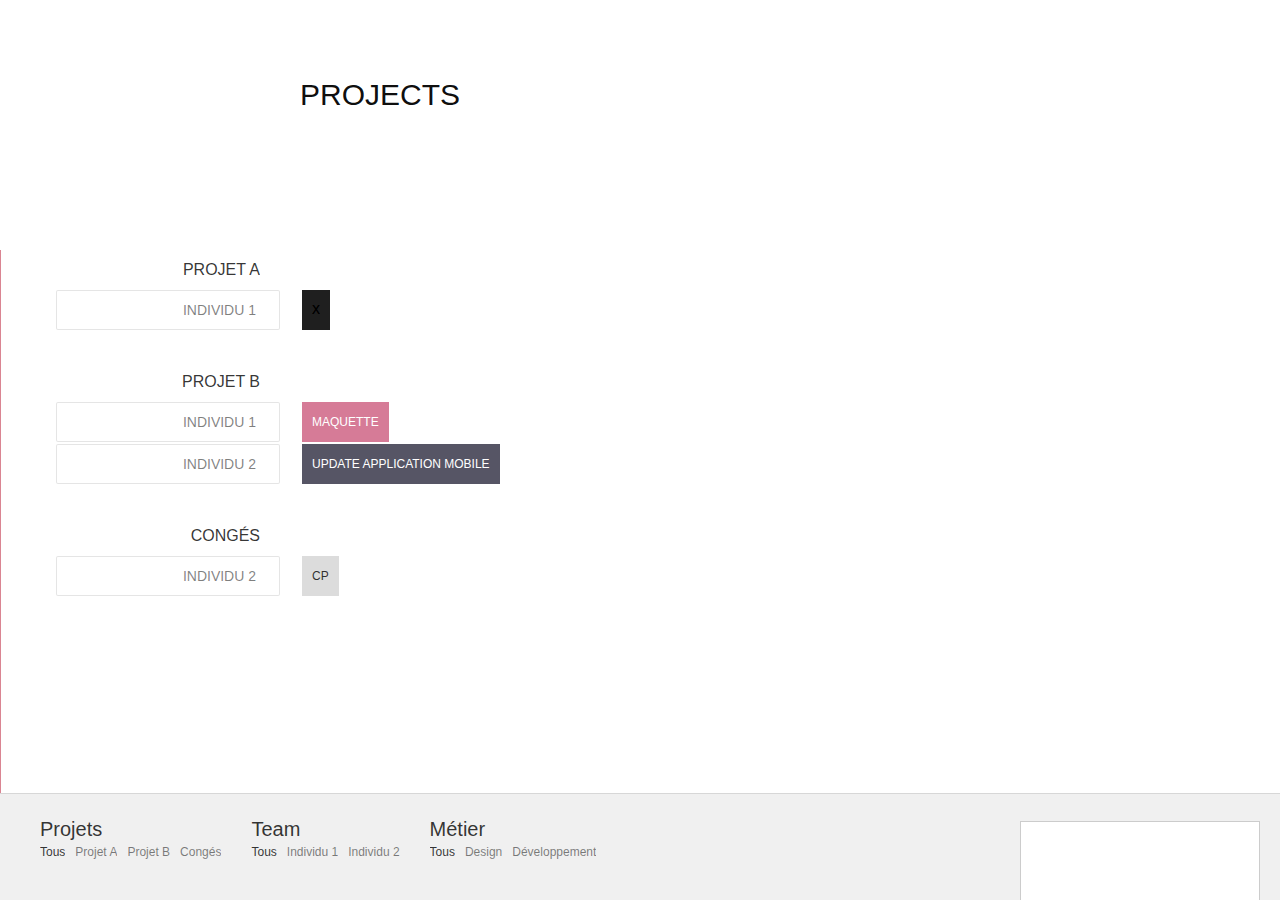
<file: index.html>
<!DOCTYPE html>
<html>
<head>

<meta http-equiv="Content-Type" content="text/html; charset=UTF-8" />
<title>Projects</title>

<link rel="stylesheet" href="css/style.css" type="text/css">
<script src="js/jquery-latest.min.js"></script>
<script src="js/jquery-ui.min.js"></script>
<script type="text/javascript" src="js/script.js"></script>

</head>
<body>

<!-- CALENDAR -->
<div id="calendar">
</div>

<!-- LEGEND -->
<div id="legend">
	<div id="close">x</div>
	<div class="float">
		<div class="year">Projets</div>
		<div class="filter filter_project_all active">Tous</div>
		<div class="filter filter_project" rel="project_projet_a">Projet A</div>
		<div class="filter filter_project" rel="project_projet_b">Projet B</div>
		<div class="filter filter_project" rel="project_conges">Congés</div>
	</div>
	<div class="float">
		<div class="year">Team</div>
		<div class="filter filter_people_all active">Tous</div>
		<div class="filter filter_people" rel="resource_individu_1">Individu 1</div>
		<div class="filter filter_people" rel="resource_individu_2">Individu 2</div>
	</div>
	<div class="float">
		<div class="year">Métier</div>
		<div class="filter filter_metier_all active">Tous</div>
		<div class="filter filter_metier" rel="design">Design</div>
		<div class="filter filter_metier" rel="developpeur">Développement</div>
	</div>
</div>

<div id="title">Projects</div>
<!--DATES -->
<div id="container">
	<div id="today"></div>
	<div id="cursor"></div>
	<div id="period"></div>
	<!-- Projet A -->
	<div class="project project_projet_a">
		<div class="title">Projet A</div>
		<div class="user resource_individu_1">
			<div class="name project_projet_a">Individu 1</div>
			<div class="work_container">
				<div class="work project_projet_a" month="0" duration="1" start="17" rel="un">x</div>
				<div class="description un">
					<div class="title">Event 1</div>
					<div class="content">Dimanche, 21h.</div>
				</div>
				<div class="work project_projet_a" month="0" duration="1" start="27" rel="deux">x</div>
				<div class="description deux">
					<div class="title">Event 2</div>
					<div class="content">Mercredi, 21h.</div>
				</div>
				<div class="work project_projet_a" month="0" duration="1" start="30" rel="trois">x</div>
				<div class="description trois">
					<div class="title">Event 3</div>
					<div class="content">Samedi, 17h.</div>
				</div>
				<div class="blocs"></div>
			</div>
		</div>
	</div>
	<!-- Projet B -->
	<div class="project project_projet_b">
		<div class="title">Projet B</div>
		<div class="user resource_individu_1">
			<div class="name design">Individu 1</div>
			<div class="work_container">
				<div class="work design" month="0" duration="12" start="4" rel="un">Maquette<span></span></div>
				<div class="description un">
					<div class="title">Website<br/><span></span><br/><br/></div>
					<div class="content">Design de la maquette du site web.</div>
				</div>
				<div class="blocs"></div>
			</div>
		</div>
		<div class="user resource_individu_2">
			<div class="name developpeur">Individu 2</div>
			<div class="work_container">
				<div class="work developpeur" month="0" duration="8" start="6" rel="un">Update Application mobile</div>
				<div class="description un">
					<div class="title">Application mobile<br/><span></span><br/><br/></div>
					<div class="content">Mise à jour de l'application.</div>
				</div>
				<div class="blocs"></div>
			</div>
		</div>
	</div>
	<!-- CONGES -->
	<div class="project project_conges">
		<div class="title">Congés</div>
		<div class="user resource_individu_2">
			<div class="name">Individu 2</div>
			<div class="work_container">
				<div class="work holidays" month="0" duration="18" start="23" rel="un">CP</div>
				<div class="description un">
					<div class="title">Congés<br/><span></span><br/><br/></div>
					<div class="content">18 jours, du 23 septembre au 10 octobre inclus.</div>
				</div>
				<div class="blocs"></div>
			</div>
		</div>
	</div>
</div>

</body>
</html>
</file>
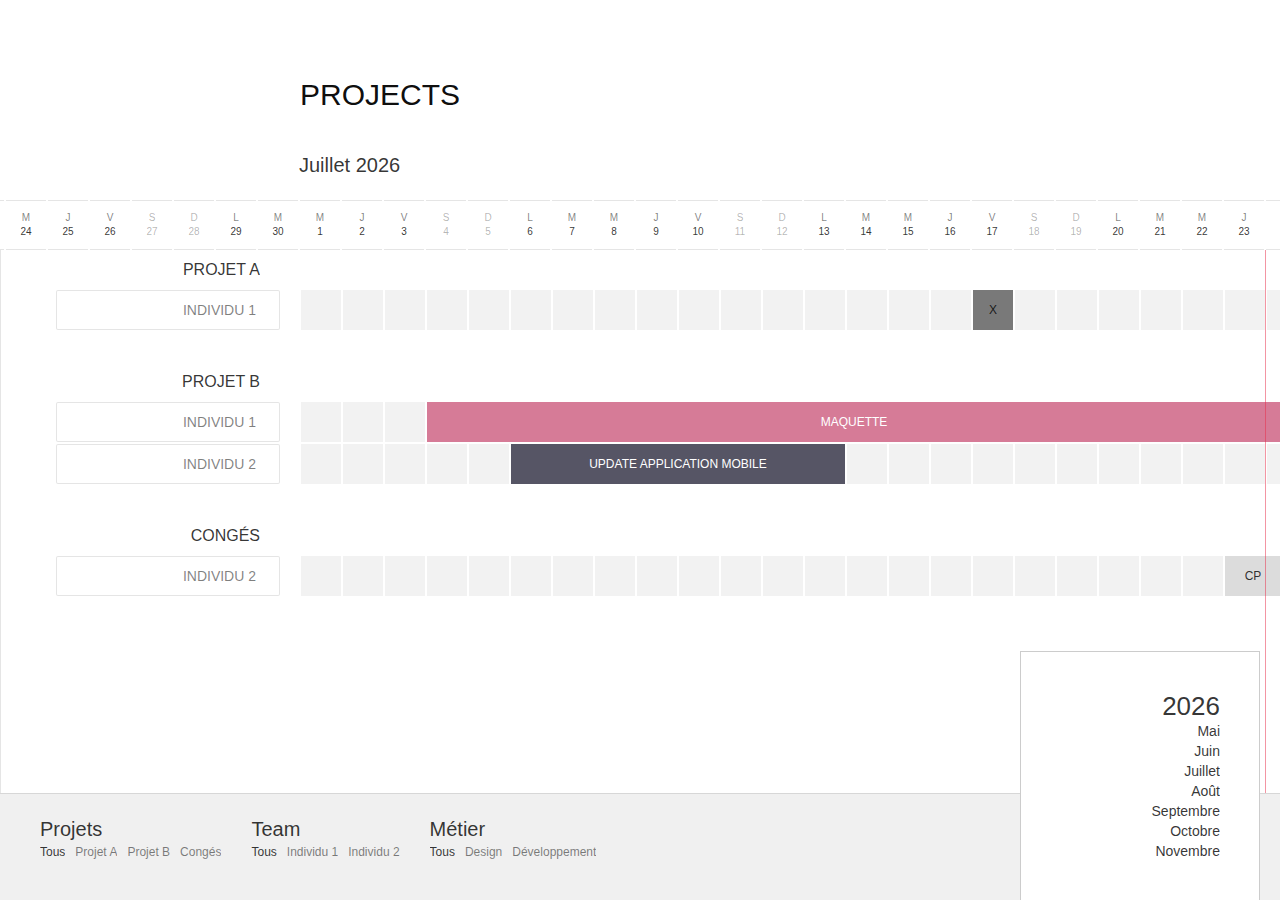
<file: example.html>
<!DOCTYPE html>
<html>
<head>

<meta http-equiv="Content-Type" content="text/html; charset=UTF-8" />
<title>Projects</title>

<link rel="stylesheet" href="css/style.css" type="text/css">
<script src="js/jquery-latest.min.js"></script>
<script src="js/jquery-ui.min.js"></script>
<script type="text/javascript" src="js/script.js"></script>
<script type="text/javascript" src="js/ConvertionFromOldFormat.js"></script>
<script type="text/javascript">
	$(document).ready(function() {
		// DEBUG
		{
			timeline.initialSetup();
			var currentMonthDate = new Date();
			var monthValue = currentMonthDate.getMonth() + 1;
			currentMonthDate = new Date(currentMonthDate.getFullYear()+'-'+(monthValue<10?('0'+monthValue):monthValue)+'-01');
			timeline.old.convertOldFormatFromStartDate(currentMonthDate);
			timeline.displayWork();
		}
	});
</script>
</head>
<body>

<!-- CALENDAR -->
<div id="calendar">
</div>

<!-- LEGEND -->
<div id="legend">
	<div id="close">x</div>
	<div class="float">
		<div class="year">Projets</div>
		<div class="filter filter_project_all active">Tous</div>
		<div class="filter filter_project" rel="project_projet_a">Projet A</div>
		<div class="filter filter_project" rel="project_projet_b">Projet B</div>
		<div class="filter filter_project" rel="project_conges">Congés</div>
	</div>
	<div class="float">
		<div class="year">Team</div>
		<div class="filter filter_people_all active">Tous</div>
		<div class="filter filter_people" rel="resource_individu_1">Individu 1</div>
		<div class="filter filter_people" rel="resource_individu_2">Individu 2</div>
	</div>
	<div class="float">
		<div class="year">Métier</div>
		<div class="filter filter_metier_all active">Tous</div>
		<div class="filter filter_metier" rel="design">Design</div>
		<div class="filter filter_metier" rel="developpeur">Développement</div>
	</div>
</div>

<div id="title">Projects</div>
<!--DATES -->
<div id="container">
	<div id="today"></div>
	<div id="cursor"></div>
	<div id="period"></div>
	<!-- Projet A -->
	<div class="project project_projet_a">
		<div class="title">Projet A</div>
		<div class="user resource_individu_1">
			<div class="name project_projet_a">Individu 1</div>
			<div class="work_container">
				<div class="work project_projet_a" month="0" duration="1" start="17" rel="un">x</div>
				<div class="description un">
					<div class="title">Event 1</div>
					<div class="content">Dimanche, 21h.</div>
				</div>
				<div class="work project_projet_a" month="0" duration="1" start="27" rel="deux">x</div>
				<div class="description deux">
					<div class="title">Event 2</div>
					<div class="content">Mercredi, 21h.</div>
				</div>
				<div class="work project_projet_a" month="0" duration="1" start="30" rel="trois">x</div>
				<div class="description trois">
					<div class="title">Event 3</div>
					<div class="content">Samedi, 17h.</div>
				</div>
				<div class="blocs"></div>
			</div>
		</div>
	</div>
	<!-- Projet B -->
	<div class="project project_projet_b">
		<div class="title">Projet B</div>
		<div class="user resource_individu_1">
			<div class="name design">Individu 1</div>
			<div class="work_container">
				<div class="work design" month="0" duration="42" start="4" rel="un">Maquette<span></span></div>
				<div class="description un">
					<div class="title">Website<br/><span></span><br/><br/></div>
					<div class="content">Design de la maquette du site web.</div>
				</div>
				<div class="blocs"></div>
			</div>
		</div>
		<div class="user resource_individu_2">
			<div class="name developpeur">Individu 2</div>
			<div class="work_container">
				<div class="work developpeur" month="0" duration="8" start="6" rel="un">Update Application mobile</div>
				<div class="description un">
					<div class="title">Application mobile<br/><span></span><br/><br/></div>
					<div class="content">Mise à jour de l'application.</div>
				</div>
				<div class="blocs"></div>
			</div>
		</div>
	</div>
	<!-- CONGES -->
	<div class="project project_conges">
		<div class="title">Congés</div>
		<div class="user resource_individu_2">
			<div class="name">Individu 2</div>
			<div class="work_container">
				<div class="work holidays" month="0" duration="18" start="23" rel="un">CP</div>
				<div class="description un">
					<div class="title">Congés<br/><span></span><br/><br/></div>
					<div class="content">18 jours, du 23 septembre au 10 octobre inclus.</div>
				</div>
				<div class="blocs"></div>
			</div>
		</div>
	</div>
</div>

</body>
</html>
</file>
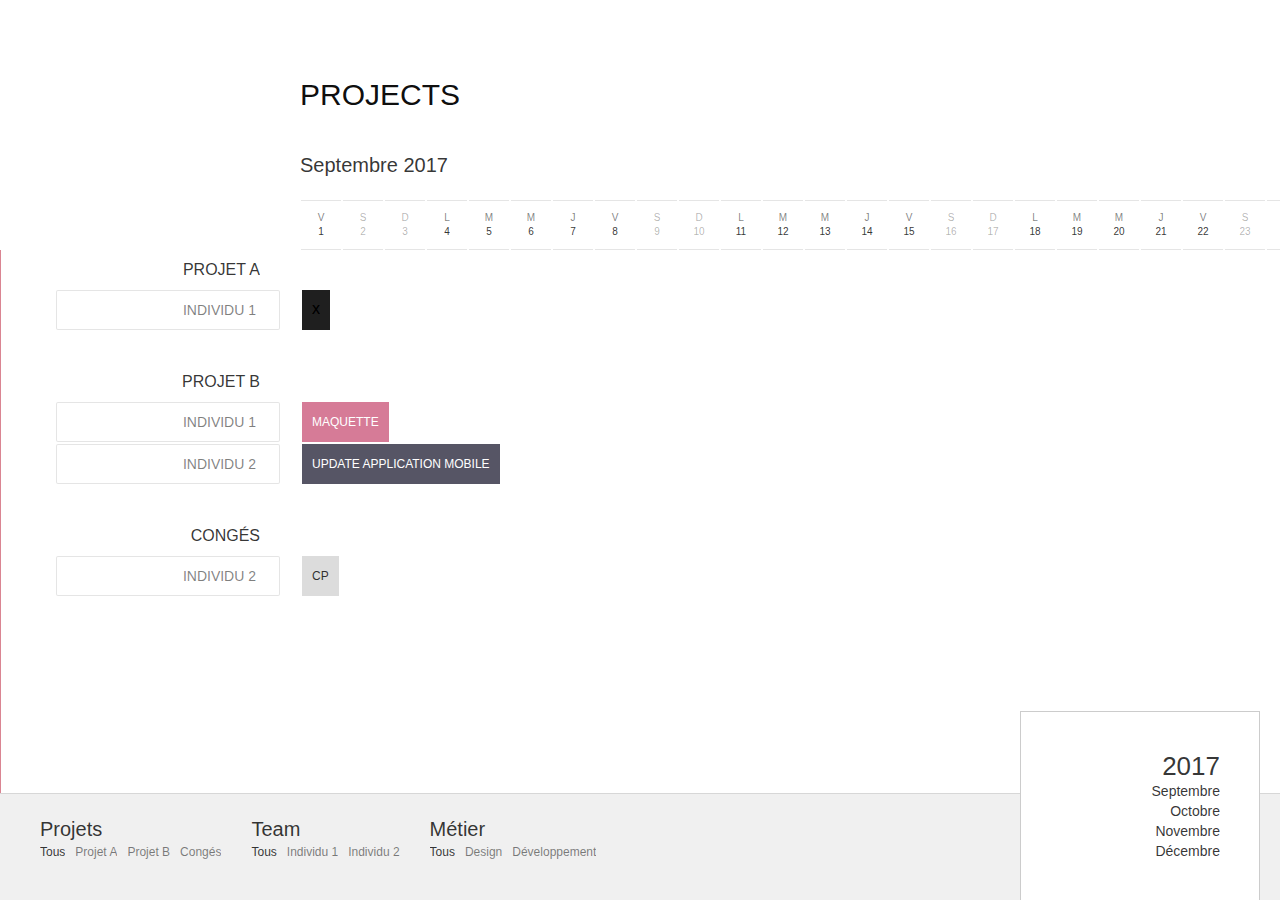
<file: index_original.html>
<!DOCTYPE html>
<html>
<head>

<meta http-equiv="Content-Type" content="text/html; charset=UTF-8" />
<title>Projects</title>

<link rel="stylesheet" href="css/style.css" type="text/css">
<script src="js/jquery-latest.min.js"></script>
<script src="js/jquery-ui.min.js"></script>
<script type="text/javascript" src="js/script.js"></script>

</head>
<body>

<!-- CALENDAR -->
<div id="calendar">
	<div class="year">2017</div>
	<div class="month first" duration="0">Septembre</div>
	<div class="month" duration="31">Octobre</div>
	<div class="month" duration="62">Novembre</div>
	<div class="month" duration="92">Décembre</div>
</div>

<!-- LEGEND -->
<div id="legend">
	<div id="close">x</div>
	<div class="float">
		<div class="year">Projets</div>
		<div class="filter filter_project_all active">Tous</div>
		<div class="filter filter_project" rel="project_projet_a">Projet A</div>
		<div class="filter filter_project" rel="project_projet_b">Projet B</div>
		<div class="filter filter_project" rel="project_conges">Congés</div>
	</div>
	<div class="float">
		<div class="year">Team</div>
		<div class="filter filter_people_all active">Tous</div>
		<div class="filter filter_people" rel="resource_individu_1">Individu 1</div>
		<div class="filter filter_people" rel="resource_individu_2">Individu 2</div>
	</div>
	<div class="float">
		<div class="year">Métier</div>
		<div class="filter filter_metier_all active">Tous</div>
		<div class="filter filter_metier" rel="design">Design</div>
		<div class="filter filter_metier" rel="developpeur">Développement</div>
	</div>
</div>

<div id="title">Projects</div>
<!--DATES -->
<div id="container">
	<div id="today"></div>
	<div id="cursor"></div>
	<div id="period">
		<div class="month" month="septembre">
			<div class="title">Septembre 2017</div>
			<div class="days">
				<div class="bloc">V</div>
				<div class="bloc we">S</div>
				<div class="bloc we">D</div>
				<div class="bloc">L</div>
				<div class="bloc">M</div>
				<div class="bloc">M</div>
				<div class="bloc">J</div>
				<div class="bloc">V</div>
				<div class="bloc we">S</div>
				<div class="bloc we">D</div>
				<div class="bloc">L</div>
				<div class="bloc">M</div>
				<div class="bloc">M</div>
				<div class="bloc">J</div>
				<div class="bloc">V</div>
				<div class="bloc we">S</div>
				<div class="bloc we">D</div>
				<div class="bloc">L</div>
				<div class="bloc">M</div>
				<div class="bloc">M</div>
				<div class="bloc">J</div>
				<div class="bloc">V</div>
				<div class="bloc we">S</div>
				<div class="bloc we">D</div>
				<div class="bloc">L</div>
				<div class="bloc">M</div>
				<div class="bloc">M</div>
				<div class="bloc">J</div>
				<div class="bloc">V</div>
				<div class="bloc we">S</div>
			</div>
			<div class="date">
				<div class="bloc">1</div>
				<div class="bloc we">2</div>
				<div class="bloc we">3</div>
				<div class="bloc">4</div>
				<div class="bloc">5</div>
				<div class="bloc">6</div>
				<div class="bloc">7</div>
				<div class="bloc">8</div>
				<div class="bloc we">9</div>
				<div class="bloc we">10</div>
				<div class="bloc">11</div>
				<div class="bloc">12</div>
				<div class="bloc">13</div>
				<div class="bloc">14</div>
				<div class="bloc">15</div>
				<div class="bloc we">16</div>
				<div class="bloc we">17</div>
				<div class="bloc">18</div>
				<div class="bloc">19</div>
				<div class="bloc">20</div>
				<div class="bloc">21</div>
				<div class="bloc">22</div>
				<div class="bloc we">23</div>
				<div class="bloc we">24</div>
				<div class="bloc">25</div>
				<div class="bloc">26</div>
				<div class="bloc">27</div>
				<div class="bloc">28</div>
				<div class="bloc">29</div>
				<div class="bloc we">30</div>
			</div>
		</div>
		<div class="month" month="octobre">
			<div class="title">Octobre 2017</div>
			<div class="days">
				<div class="bloc we">D</div>
				<div class="bloc">L</div>
				<div class="bloc">M</div>
				<div class="bloc">M</div>
				<div class="bloc">J</div>
				<div class="bloc">V</div>
				<div class="bloc we">S</div>
				<div class="bloc we">D</div>
				<div class="bloc">L</div>
				<div class="bloc">M</div>
				<div class="bloc">M</div>
				<div class="bloc">J</div>
				<div class="bloc">V</div>
				<div class="bloc we">S</div>
				<div class="bloc we">D</div>
				<div class="bloc">L</div>
				<div class="bloc">M</div>
				<div class="bloc">M</div>
				<div class="bloc">J</div>
				<div class="bloc">V</div>
				<div class="bloc we">S</div>
				<div class="bloc we">D</div>
				<div class="bloc">L</div>
				<div class="bloc">M</div>
				<div class="bloc">M</div>
				<div class="bloc">J</div>
				<div class="bloc">V</div>
				<div class="bloc we">S</div>
				<div class="bloc we">D</div>
				<div class="bloc">L</div>
				<div class="bloc">M</div>
			</div>
			<div class="date">
				<div class="bloc we">1</div>
				<div class="bloc">2</div>
				<div class="bloc">3</div>
				<div class="bloc">4</div>
				<div class="bloc">5</div>
				<div class="bloc">6</div>
				<div class="bloc we">7</div>
				<div class="bloc we">8</div>
				<div class="bloc">9</div>
				<div class="bloc">10</div>
				<div class="bloc">11</div>
				<div class="bloc">12</div>
				<div class="bloc">13</div>
				<div class="bloc we">14</div>
				<div class="bloc we">15</div>
				<div class="bloc">16</div>
				<div class="bloc">17</div>
				<div class="bloc">18</div>
				<div class="bloc">19</div>
				<div class="bloc">20</div>
				<div class="bloc we">21</div>
				<div class="bloc we">22</div>
				<div class="bloc">23</div>
				<div class="bloc">24</div>
				<div class="bloc">25</div>
				<div class="bloc">26</div>
				<div class="bloc">27</div>
				<div class="bloc we">28</div>
				<div class="bloc we">29</div>
				<div class="bloc">30</div>
				<div class="bloc">31</div>
			</div>
		</div>
		<div class="month" month="novembre">
			<div class="title">Novembre 2017</div>
			<div class="days">
				<div class="bloc">M</div>
				<div class="bloc">J</div>
				<div class="bloc">V</div>
				<div class="bloc we">S</div>
				<div class="bloc we">D</div>
				<div class="bloc">L</div>
				<div class="bloc">M</div>
				<div class="bloc">M</div>
				<div class="bloc">J</div>
				<div class="bloc">V</div>
				<div class="bloc we">S</div>
				<div class="bloc we">D</div>
				<div class="bloc">L</div>
				<div class="bloc">M</div>
				<div class="bloc">M</div>
				<div class="bloc">J</div>
				<div class="bloc">V</div>
				<div class="bloc we">S</div>
				<div class="bloc we">D</div>
				<div class="bloc">L</div>
				<div class="bloc">M</div>
				<div class="bloc">M</div>
				<div class="bloc">J</div>
				<div class="bloc">V</div>
				<div class="bloc we">S</div>
				<div class="bloc we">D</div>
				<div class="bloc">L</div>
				<div class="bloc">M</div>
				<div class="bloc">M</div>
				<div class="bloc">J</div>
			</div>
			<div class="date">
				<div class="bloc">1</div>
				<div class="bloc">2</div>
				<div class="bloc">3</div>
				<div class="bloc we">4</div>
				<div class="bloc we">5</div>
				<div class="bloc">6</div>
				<div class="bloc">7</div>
				<div class="bloc">8</div>
				<div class="bloc">9</div>
				<div class="bloc">10</div>
				<div class="bloc we">11</div>
				<div class="bloc we">12</div>
				<div class="bloc">13</div>
				<div class="bloc">14</div>
				<div class="bloc">15</div>
				<div class="bloc">16</div>
				<div class="bloc">17</div>
				<div class="bloc we">18</div>
				<div class="bloc we">19</div>
				<div class="bloc">20</div>
				<div class="bloc">21</div>
				<div class="bloc">22</div>
				<div class="bloc">23</div>
				<div class="bloc">24</div>
				<div class="bloc we">25</div>
				<div class="bloc we">26</div>
				<div class="bloc">27</div>
				<div class="bloc">28</div>
				<div class="bloc">29</div>
				<div class="bloc">30</div>
			</div>
		</div>
		<div class="month" month="decembre">
			<div class="title">Décembre 2017</div>
			<div class="days">
				<div class="bloc">V</div>
				<div class="bloc we">S</div>
				<div class="bloc we">D</div>
				<div class="bloc">L</div>
				<div class="bloc">M</div>
				<div class="bloc">M</div>
				<div class="bloc">J</div>
				<div class="bloc">V</div>
				<div class="bloc we">S</div>
				<div class="bloc we">D</div>
				<div class="bloc">L</div>
				<div class="bloc">M</div>
				<div class="bloc">M</div>
				<div class="bloc">J</div>
				<div class="bloc">V</div>
				<div class="bloc we">S</div>
				<div class="bloc we">D</div>
				<div class="bloc">L</div>
				<div class="bloc">M</div>
				<div class="bloc">M</div>
				<div class="bloc">J</div>
				<div class="bloc">V</div>
				<div class="bloc we">S</div>
				<div class="bloc we">D</div>
				<div class="bloc we">L</div>
				<div class="bloc">M</div>
				<div class="bloc">M</div>
				<div class="bloc">J</div>
				<div class="bloc">V</div>
				<div class="bloc we">S</div>
				<div class="bloc we">D</div>
			</div>
			<div class="date">
				<div class="bloc">1</div>
				<div class="bloc we">2</div>
				<div class="bloc we">3</div>
				<div class="bloc">4</div>
				<div class="bloc">5</div>
				<div class="bloc">6</div>
				<div class="bloc">7</div>
				<div class="bloc">8</div>
				<div class="bloc we">9</div>
				<div class="bloc we">10</div>
				<div class="bloc">11</div>
				<div class="bloc">12</div>
				<div class="bloc">13</div>
				<div class="bloc">14</div>
				<div class="bloc">15</div>
				<div class="bloc we">16</div>
				<div class="bloc we">17</div>
				<div class="bloc">18</div>
				<div class="bloc">19</div>
				<div class="bloc">20</div>
				<div class="bloc">21</div>
				<div class="bloc">22</div>
				<div class="bloc we">23</div>
				<div class="bloc we">24</div>
				<div class="bloc we">25</div>
				<div class="bloc">26</div>
				<div class="bloc">27</div>
				<div class="bloc">28</div>
				<div class="bloc">29</div>
				<div class="bloc we">30</div>
				<div class="bloc we">31</div>
			</div>
		</div>
	</div>
	<!-- Projet A -->
	<div class="project project_projet_a">
		<div class="title">Projet A</div>
		<div class="user resource_individu_1">
			<div class="name project_projet_a">Individu 1</div>
			<div class="work_container">
				<div class="work project_projet_a" month="0" duration="1" start="17" rel="un">x</div>
				<div class="description un">
					<div class="title">Event 1</div>
					<div class="content">Dimanche, 21h.</div>
				</div>
				<div class="work project_projet_a" month="0" duration="1" start="27" rel="deux">x</div>
				<div class="description deux">
					<div class="title">Event 2</div>
					<div class="content">Mercredi, 21h.</div>
				</div>
				<div class="work project_projet_a" month="0" duration="1" start="30" rel="trois">x</div>
				<div class="description trois">
					<div class="title">Event 3</div>
					<div class="content">Samedi, 17h.</div>
				</div>
				<div class="blocs"></div>
			</div>
		</div>
	</div>
	<!-- Projet B -->
	<div class="project project_projet_b">
		<div class="title">Projet B</div>
		<div class="user resource_individu_1">
			<div class="name design">Individu 1</div>
			<div class="work_container">
				<div class="work design" month="0" duration="12" start="4" rel="un">Maquette<span></span></div>
				<div class="description un">
					<div class="title">Website<br/><span></span><br/><br/></div>
					<div class="content">Design de la maquette du site web.</div>
				</div>
				<div class="blocs"></div>
			</div>
		</div>
		<div class="user resource_individu_2">
			<div class="name developpeur">Individu 2</div>
			<div class="work_container">
				<div class="work developpeur" month="0" duration="8" start="6" rel="un">Update Application mobile</div>
				<div class="description un">
					<div class="title">Application mobile<br/><span></span><br/><br/></div>
					<div class="content">Mise à jour de l'application.</div>
				</div>
				<div class="blocs"></div>
			</div>
		</div>
	</div>
	<!-- CONGES -->
	<div class="project project_conges">
		<div class="title">Congés</div>
		<div class="user resource_individu_2">
			<div class="name">Individu 2</div>
			<div class="work_container">
				<div class="work holidays" month="0" duration="18" start="23" rel="un">CP</div>
				<div class="description un">
					<div class="title">Congés<br/><span></span><br/><br/></div>
					<div class="content">18 jours, du 23 septembre au 10 octobre inclus.</div>
				</div>
				<div class="blocs"></div>
			</div>
		</div>
	</div>
</div>

</body>
</html>
</file>
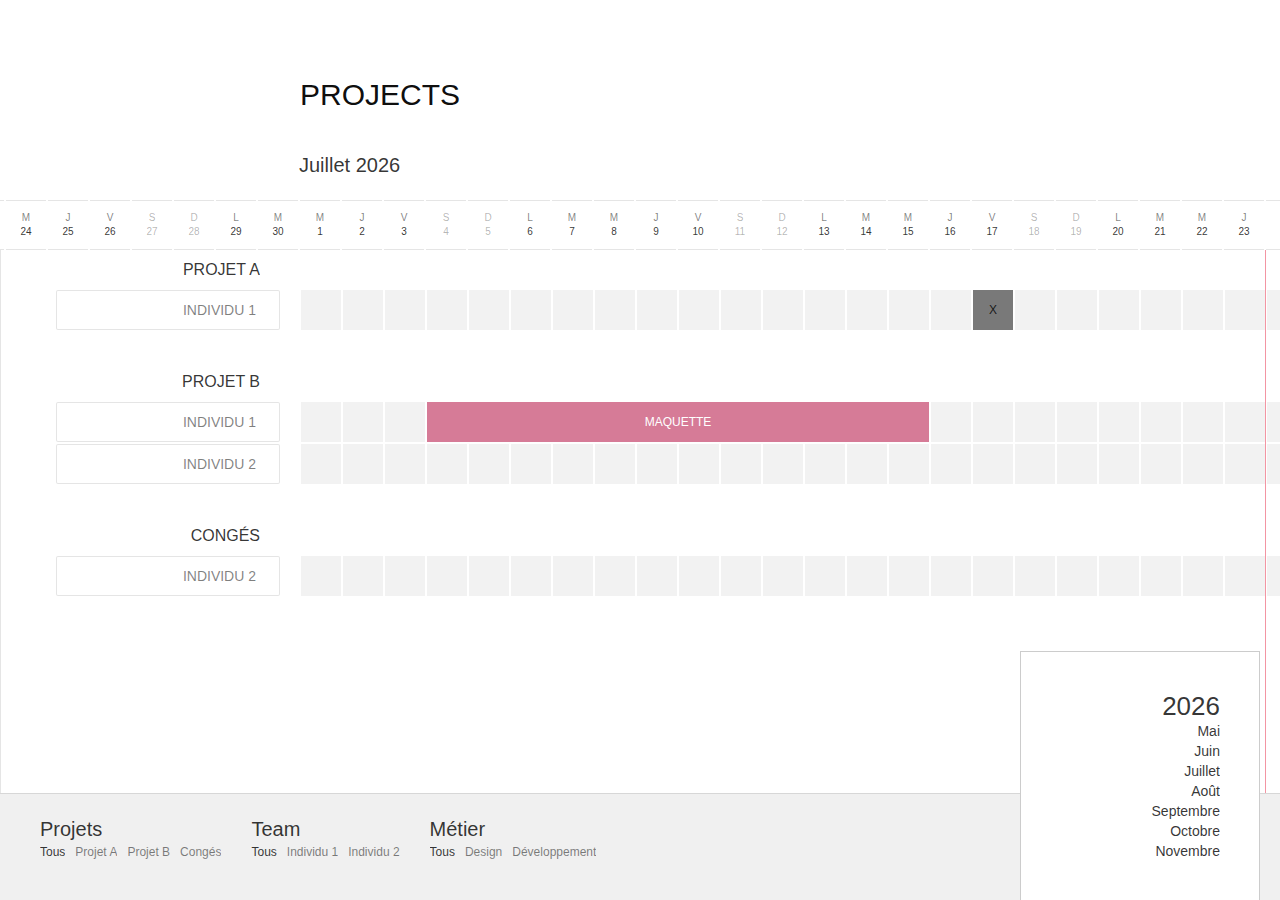
<file: oldDataFormatExample.html>
<!DOCTYPE html>
<html>
<head>

<meta http-equiv="Content-Type" content="text/html; charset=UTF-8" />
<title>Projects</title>

<link rel="stylesheet" href="css/style.css" type="text/css">
<script src="js/jquery-latest.min.js"></script>
<script src="js/jquery-ui.min.js"></script>
<script type="text/javascript" src="js/script.js"></script>
<script type="text/javascript" src="js/ConvertionFromOldFormat.js"></script>
<script type="text/javascript">
	$(document).ready(function() {
		// DEBUG
		{
			timeline.initialSetup();
			var currentMonthDate = new Date();
			currentMonthDate = new Date(currentMonthDate.getFullYear()+'-'+(currentMonthDate.getMonth()+1)+'-01');
			timeline.old.convertOldFormatFromStartDate(currentMonthDate);
			timeline.displayWork();
		}
	});
</script>
</head>
<body>

<!-- CALENDAR -->
<div id="calendar">
	<div class="year">2017</div>
	<div class="month first" duration="0">Septembre</div>
	<div class="month" duration="31">Octobre</div>
	<div class="month" duration="62">Novembre</div>
	<div class="month" duration="92">Décembre</div>
</div>

<!-- LEGEND -->
<div id="legend">
	<div id="close">x</div>
	<div class="float">
		<div class="year">Projets</div>
		<div class="filter filter_project_all active">Tous</div>
		<div class="filter filter_project" rel="project_projet_a">Projet A</div>
		<div class="filter filter_project" rel="project_projet_b">Projet B</div>
		<div class="filter filter_project" rel="project_conges">Congés</div>
	</div>
	<div class="float">
		<div class="year">Team</div>
		<div class="filter filter_people_all active">Tous</div>
		<div class="filter filter_people" rel="resource_individu_1">Individu 1</div>
		<div class="filter filter_people" rel="resource_individu_2">Individu 2</div>
	</div>
	<div class="float">
		<div class="year">Métier</div>
		<div class="filter filter_metier_all active">Tous</div>
		<div class="filter filter_metier" rel="design">Design</div>
		<div class="filter filter_metier" rel="developpeur">Développement</div>
	</div>
</div>

<div id="title">Projects</div>
<!--DATES -->
<div id="container">
	<div id="today"></div>
	<div id="cursor"></div>
	<div id="period">
		<div class="month" month="septembre">
			<div class="title">Septembre 2017</div>
			<div class="days">
				<div class="bloc">V</div>
				<div class="bloc we">S</div>
				<div class="bloc we">D</div>
				<div class="bloc">L</div>
				<div class="bloc">M</div>
				<div class="bloc">M</div>
				<div class="bloc">J</div>
				<div class="bloc">V</div>
				<div class="bloc we">S</div>
				<div class="bloc we">D</div>
				<div class="bloc">L</div>
				<div class="bloc">M</div>
				<div class="bloc">M</div>
				<div class="bloc">J</div>
				<div class="bloc">V</div>
				<div class="bloc we">S</div>
				<div class="bloc we">D</div>
				<div class="bloc">L</div>
				<div class="bloc">M</div>
				<div class="bloc">M</div>
				<div class="bloc">J</div>
				<div class="bloc">V</div>
				<div class="bloc we">S</div>
				<div class="bloc we">D</div>
				<div class="bloc">L</div>
				<div class="bloc">M</div>
				<div class="bloc">M</div>
				<div class="bloc">J</div>
				<div class="bloc">V</div>
				<div class="bloc we">S</div>
			</div>
			<div class="date">
				<div class="bloc">1</div>
				<div class="bloc we">2</div>
				<div class="bloc we">3</div>
				<div class="bloc">4</div>
				<div class="bloc">5</div>
				<div class="bloc">6</div>
				<div class="bloc">7</div>
				<div class="bloc">8</div>
				<div class="bloc we">9</div>
				<div class="bloc we">10</div>
				<div class="bloc">11</div>
				<div class="bloc">12</div>
				<div class="bloc">13</div>
				<div class="bloc">14</div>
				<div class="bloc">15</div>
				<div class="bloc we">16</div>
				<div class="bloc we">17</div>
				<div class="bloc">18</div>
				<div class="bloc">19</div>
				<div class="bloc">20</div>
				<div class="bloc">21</div>
				<div class="bloc">22</div>
				<div class="bloc we">23</div>
				<div class="bloc we">24</div>
				<div class="bloc">25</div>
				<div class="bloc">26</div>
				<div class="bloc">27</div>
				<div class="bloc">28</div>
				<div class="bloc">29</div>
				<div class="bloc we">30</div>
			</div>
		</div>
		<div class="month" month="octobre">
			<div class="title">Octobre 2017</div>
			<div class="days">
				<div class="bloc we">D</div>
				<div class="bloc">L</div>
				<div class="bloc">M</div>
				<div class="bloc">M</div>
				<div class="bloc">J</div>
				<div class="bloc">V</div>
				<div class="bloc we">S</div>
				<div class="bloc we">D</div>
				<div class="bloc">L</div>
				<div class="bloc">M</div>
				<div class="bloc">M</div>
				<div class="bloc">J</div>
				<div class="bloc">V</div>
				<div class="bloc we">S</div>
				<div class="bloc we">D</div>
				<div class="bloc">L</div>
				<div class="bloc">M</div>
				<div class="bloc">M</div>
				<div class="bloc">J</div>
				<div class="bloc">V</div>
				<div class="bloc we">S</div>
				<div class="bloc we">D</div>
				<div class="bloc">L</div>
				<div class="bloc">M</div>
				<div class="bloc">M</div>
				<div class="bloc">J</div>
				<div class="bloc">V</div>
				<div class="bloc we">S</div>
				<div class="bloc we">D</div>
				<div class="bloc">L</div>
				<div class="bloc">M</div>
			</div>
			<div class="date">
				<div class="bloc we">1</div>
				<div class="bloc">2</div>
				<div class="bloc">3</div>
				<div class="bloc">4</div>
				<div class="bloc">5</div>
				<div class="bloc">6</div>
				<div class="bloc we">7</div>
				<div class="bloc we">8</div>
				<div class="bloc">9</div>
				<div class="bloc">10</div>
				<div class="bloc">11</div>
				<div class="bloc">12</div>
				<div class="bloc">13</div>
				<div class="bloc we">14</div>
				<div class="bloc we">15</div>
				<div class="bloc">16</div>
				<div class="bloc">17</div>
				<div class="bloc">18</div>
				<div class="bloc">19</div>
				<div class="bloc">20</div>
				<div class="bloc we">21</div>
				<div class="bloc we">22</div>
				<div class="bloc">23</div>
				<div class="bloc">24</div>
				<div class="bloc">25</div>
				<div class="bloc">26</div>
				<div class="bloc">27</div>
				<div class="bloc we">28</div>
				<div class="bloc we">29</div>
				<div class="bloc">30</div>
				<div class="bloc">31</div>
			</div>
		</div>
		<div class="month" month="novembre">
			<div class="title">Novembre 2017</div>
			<div class="days">
				<div class="bloc">M</div>
				<div class="bloc">J</div>
				<div class="bloc">V</div>
				<div class="bloc we">S</div>
				<div class="bloc we">D</div>
				<div class="bloc">L</div>
				<div class="bloc">M</div>
				<div class="bloc">M</div>
				<div class="bloc">J</div>
				<div class="bloc">V</div>
				<div class="bloc we">S</div>
				<div class="bloc we">D</div>
				<div class="bloc">L</div>
				<div class="bloc">M</div>
				<div class="bloc">M</div>
				<div class="bloc">J</div>
				<div class="bloc">V</div>
				<div class="bloc we">S</div>
				<div class="bloc we">D</div>
				<div class="bloc">L</div>
				<div class="bloc">M</div>
				<div class="bloc">M</div>
				<div class="bloc">J</div>
				<div class="bloc">V</div>
				<div class="bloc we">S</div>
				<div class="bloc we">D</div>
				<div class="bloc">L</div>
				<div class="bloc">M</div>
				<div class="bloc">M</div>
				<div class="bloc">J</div>
			</div>
			<div class="date">
				<div class="bloc">1</div>
				<div class="bloc">2</div>
				<div class="bloc">3</div>
				<div class="bloc we">4</div>
				<div class="bloc we">5</div>
				<div class="bloc">6</div>
				<div class="bloc">7</div>
				<div class="bloc">8</div>
				<div class="bloc">9</div>
				<div class="bloc">10</div>
				<div class="bloc we">11</div>
				<div class="bloc we">12</div>
				<div class="bloc">13</div>
				<div class="bloc">14</div>
				<div class="bloc">15</div>
				<div class="bloc">16</div>
				<div class="bloc">17</div>
				<div class="bloc we">18</div>
				<div class="bloc we">19</div>
				<div class="bloc">20</div>
				<div class="bloc">21</div>
				<div class="bloc">22</div>
				<div class="bloc">23</div>
				<div class="bloc">24</div>
				<div class="bloc we">25</div>
				<div class="bloc we">26</div>
				<div class="bloc">27</div>
				<div class="bloc">28</div>
				<div class="bloc">29</div>
				<div class="bloc">30</div>
			</div>
		</div>
		<div class="month" month="decembre">
			<div class="title">Décembre 2017</div>
			<div class="days">
				<div class="bloc">V</div>
				<div class="bloc we">S</div>
				<div class="bloc we">D</div>
				<div class="bloc">L</div>
				<div class="bloc">M</div>
				<div class="bloc">M</div>
				<div class="bloc">J</div>
				<div class="bloc">V</div>
				<div class="bloc we">S</div>
				<div class="bloc we">D</div>
				<div class="bloc">L</div>
				<div class="bloc">M</div>
				<div class="bloc">M</div>
				<div class="bloc">J</div>
				<div class="bloc">V</div>
				<div class="bloc we">S</div>
				<div class="bloc we">D</div>
				<div class="bloc">L</div>
				<div class="bloc">M</div>
				<div class="bloc">M</div>
				<div class="bloc">J</div>
				<div class="bloc">V</div>
				<div class="bloc we">S</div>
				<div class="bloc we">D</div>
				<div class="bloc we">L</div>
				<div class="bloc">M</div>
				<div class="bloc">M</div>
				<div class="bloc">J</div>
				<div class="bloc">V</div>
				<div class="bloc we">S</div>
				<div class="bloc we">D</div>
			</div>
			<div class="date">
				<div class="bloc">1</div>
				<div class="bloc we">2</div>
				<div class="bloc we">3</div>
				<div class="bloc">4</div>
				<div class="bloc">5</div>
				<div class="bloc">6</div>
				<div class="bloc">7</div>
				<div class="bloc">8</div>
				<div class="bloc we">9</div>
				<div class="bloc we">10</div>
				<div class="bloc">11</div>
				<div class="bloc">12</div>
				<div class="bloc">13</div>
				<div class="bloc">14</div>
				<div class="bloc">15</div>
				<div class="bloc we">16</div>
				<div class="bloc we">17</div>
				<div class="bloc">18</div>
				<div class="bloc">19</div>
				<div class="bloc">20</div>
				<div class="bloc">21</div>
				<div class="bloc">22</div>
				<div class="bloc we">23</div>
				<div class="bloc we">24</div>
				<div class="bloc we">25</div>
				<div class="bloc">26</div>
				<div class="bloc">27</div>
				<div class="bloc">28</div>
				<div class="bloc">29</div>
				<div class="bloc we">30</div>
				<div class="bloc we">31</div>
			</div>
		</div>
	</div>
	<!-- Projet A -->
	<div class="project project_projet_a">
		<div class="title">Projet A</div>
		<div class="user resource_individu_1">
			<div class="name project_projet_a">Individu 1</div>
			<div class="work_container">
				<div class="work project_projet_a" month="0" duration="1" start="17" rel="un">x</div>
				<div class="description un">
					<div class="title">Event 1</div>
					<div class="content">Dimanche, 21h.</div>
				</div>
				<div class="work project_projet_a" month="0" duration="1" start="27" rel="deux">x</div>
				<div class="description deux">
					<div class="title">Event 2</div>
					<div class="content">Mercredi, 21h.</div>
				</div>
				<div class="work project_projet_a" month="0" duration="1" start="30" rel="trois">x</div>
				<div class="description trois">
					<div class="title">Event 3</div>
					<div class="content">Samedi, 17h.</div>
				</div>
				<div class="blocs"></div>
			</div>
		</div>
	</div>
	<!-- Projet B -->
	<div class="project project_projet_b">
		<div class="title">Projet B</div>
		<div class="user resource_individu_1">
			<div class="name design">Individu 1</div>
			<div class="work_container">
				<div class="work design" month="0" duration="12" start="4" rel="un">Maquette<span></span></div>
				<div class="description un">
					<div class="title">Website<br/><span></span><br/><br/></div>
					<div class="content">Design de la maquette du site web.</div>
				</div>
				<div class="blocs"></div>
			</div>
		</div>
		<div class="user resource_individu_2">
			<div class="name developpeur">Individu 2</div>
			<div class="work_container">
				<div class="work developpeur" month="30" duration="8" start="6" rel="un">Update Application mobile</div>
				<div class="description un">
					<div class="title">Application mobile<br/><span></span><br/><br/></div>
					<div class="content">Mise à jour de l'application.</div>
				</div>
				<div class="blocs"></div>
			</div>
		</div>
	</div>
	<!-- CONGES -->
	<div class="project project_conges">
		<div class="title">Congés</div>
		<div class="user resource_individu_2">
			<div class="name">Individu 2</div>
			<div class="work_container">
				<div class="work holidays" month=61 duration="18" start="23" rel="un">CP</div>
				<div class="description un">
					<div class="title">Congés<br/><span></span><br/><br/></div>
					<div class="content">18 jours, du 23 septembre au 10 octobre inclus.</div>
				</div>
				<div class="blocs"></div>
			</div>
		</div>
	</div>
</div>

</body>
</html>
</file>
<file: css/style.css>
/* HTML */
html, body, form, fieldset, div, p, ul, li {
	margin: 0;
	padding: 0;
	overflow: hidden;
	box-sizing: border-box;
}
html {
	overflow-y: scroll;
}
html.noscroll {
	height: 100%;
	overflow: hidden;
}
body {
	width: 100%;
	height: auto;
	background: rgba(255,255,255,1);
	color: rgba(0,0,0,.8);
	overflow-x: hidden;
	font: 12px/14px 'ProximaNovaAltSemiBold', Arial, sans-serif;
	background-attachment: fixed;
}
h1, h2, h3, h4 {
	font-weight: normal;
	-webkit-margin-before: 2px;
	-webkit-margin-after: 2px;
	-webkit-margin-start: 2px;
	-webkit-margin-end: 2px;
}
li {
	margin: 0;
	list-style: none;
}
a {
	text-decoration: none;
}
a:hover {
}
img {
	border: 0;
}
.transition {
	transition:	all 0.25s linear;
	-webkit-transition: all 0.25s linear;
	-moz-transition: all 0.25s linear;
	-o-transition: all 0.25s linear;
	-ms-transition:	all 0.25s linear;
}

/* TODAY */
#today {
	z-index: 2;
	position: fixed;
	width: 1px;
	top: 200px;
	height: 100%;
	background: rgba(232,43,72,.5);
	pointer-events: none;
}

/* CURSOR */
#cursor {
	z-index: 2;
	position: fixed;
	width: 1px;
	top: 200px;
	height: 100%;
	margin: 0px 0px 0px 0px;
	background: rgba(0,0,0,.1);
	pointer-events: none;
}

/* CALENDAR */
#calendar {
	z-index: 6;
	position: fixed;
	width: 240px;
	right: 20px;
	bottom: -1px;
	padding: 40px;
	text-align: right;
	background: rgba(255,255,255,1);
	box-shadow: inset 0px 0px 0px 1px rgba(0,0,0,.2);
}
#calendar .year {
	font: 26px/30px 'ProximaNovaAltBlack', Arial, sans-serif;
}
#calendar .month {
	float: none;
	font: 14px/20px 'ProximaNovaAltBold', Arial, sans-serif;
	cursor: pointer;
}

/* LEGEND */
#legend {
	z-index: 5;
	position: fixed;
	width: 100%;
	left: 0px;
	bottom: 0px;
	padding: 20px 40px 20px 40px;
	background: rgba(240,240,240,1);
	border-top: 1px solid rgba(0,0,0,.1);
}
#legend #close {
	position: absolute;
	width: 20px;
	top: 40px;
	left: 20px;
	background: rgba(255,255,255,1);
	text-align: center;
	font: 10px/20px 'ProximaNovaAltSemiBold', Arial, sans-serif;
	box-shadow: 0px 0px 0px 1px rgba(0,0,0,.1);
	border-radius: 100px;
	cursor: pointer;
	display: none;
}
#legend .float {
	float: left;
	margin: 0px 20px 20px 0px;
}
#legend .year {
	font: 20px/30px 'ProximaNovaAltBlack', Arial, sans-serif;
}
#legend .filter {
	float: left;
	margin: 0px 10px 0px 0px;
	color: rgba(0,0,0,.5);
	font: 12px/16px 'ProximaNovaAltBold', Arial, sans-serif;
	cursor: pointer;
}
#legend .filter.active {
	color: rgb(232,43,72);
}
#legend .filter_project_all.active,
#legend .filter_people_all.active,
#legend .filter_metier_all.active {
	 color: rgba(0,0,0,.8);
}

/* TITLE */
#title {
	z-index: 3;
	position: fixed;
	width: 100%;
	margin: 0px 0px 0px 0px;
	padding: 80px 0px 140px 300px;
	background: rgba(255,255,255,1);
	text-align: left;
	text-transform: uppercase;
	color: rgba(0,0,0,.95);
	font: 30px/30px 'ProximaNovaAltBlack', Arial, sans-serif;
}

/* CONTAINER */
#container {
	width: 100% -;
	margin: 260px 0px 100px 0px;
}

/* PERIODE */
#period {
	z-index: 4;
	position: fixed;
	width: 1000000px;
	left: 300px;
	margin: -110px 0px 20px 0px;
	background: rgba(255,255,255,1);
}
#period .month {
	position: relative;
}

/* PROJECT */
.project {
	width: 280px;
	margin: 0px 0px 40px 0px;
}
.project .title {
	margin: 0px 20px 10px 0px;
	text-transform: uppercase;
	text-align: right;
	font: 16px/20px 'ProximaNovaAltBlack', Arial, sans-serif;
}
.project .user {
	width: 80%;
	height: 40px;
	margin: 0px 0px 2px 20%;
	padding: 0px 20px;
	font: 14px/40px 'ProximaNovaAltBold', Arial, sans-serif;
	box-shadow: inset 0px 0px 0px 1px rgba(0,0,0,.1);
	border-radius: 2px;
}
.project .user .name {
	position: absolute;
	width: 180px;
	text-align: right;
	text-transform: uppercase;
	color: rgba(0,0,0,.5);
}
.project .work_container {
	position: absolute;
	width: calc(100% - 300px);
	height: 40px;
	margin: 0px 0px 2px 225px;
}
.project .user .blocs {
	width: 1000000px;
}
.project .user .blocs .date {
	float: left;
	position: relative;
	width: 40px;
	height: 40px;
	margin: 0px 1px 0px 1px;
	background: rgba(0,0,0,.05);
}
.project .user .work {
	z-index: 1;
	position: absolute;
	height: 40px;
	margin: 0px 0px 0px 0px;
	padding: 0px 10px;
	background: rgba(0,0,0,.5);
	text-align: center;
	text-transform: uppercase;
	font: 12px/40px 'ProximaNovaAltBold', Arial, sans-serif;
	box-sizing: border-box;
	border-left: 1px solid rgba(255,255,255,1);
	border-right: 1px solid rgba(255,255,255,1);
	cursor: pointer;
}
.project .user .work span {
	font: 12px/40px 'ProximaNovaAltThin', Arial, sans-serif;
}
.project .user .description {
	z-index: 2;
	position: fixed;
	width: 400px;
	height: auto;
	left: 0px;
	top: 0px;
	padding: 40px;
	background: rgba(255,255,255,1);
	font: 16px/16px 'ProximaNovaAltSemiBold', Arial, sans-serif;
	border-radius: 2px;
	box-shadow: 0px 2px 8px -3px rgba(0,0,0,.3), 0px 0px 50px 0px rgba(0,0,0,.1);
	box-sizing: border-box;
	display: none;
}
.project .user .description .title {
	margin: 0px 0px 0px 0px;
	text-align: left;
	font: 18px/18px 'ProximaNovaAltBlack', Arial, sans-serif;
}
.project .user .description .title span {
	font: 16px/20px 'ProximaNovaAltThin', Arial, sans-serif;
}
.project .user .description .content {
	text-align: left;
	font: 14px/16px 'ProximaNovaAltSemiBold', Arial, sans-serif;
}
.project .user .description .content span {
	font: 14px/16px 'ProximaNovaAltThin', Arial, sans-serif;
}

/* MONTH */
.month {
	width: auto;
	float: left;
}
.month .title {
	margin: 0px 0px 20px 0px;
	font: 20px/30px 'ProximaNovaAltBlack', Arial, sans-serif;
}
.month .days .bloc,
.month .date .bloc {
	float: left;
	width: 40px;
	margin: 0px 1px 0px 1px;
	text-align: center;
	font: 10px/14px 'ProximaNovaAltSemiBold', Arial, sans-serif;
}
.month .days .bloc {
	padding: 10px 0px 0px 0px;
	color: rgba(0,0,0,.5);
	border-top: 1px solid rgba(0,0,0,.1);
}
.month .date .bloc {
	padding: 0px 0px 10px 0px;
	color: rgba(0,0,0,.8);
	font: 10px/14px 'ProximaNovaAltExtraBold', Arial, sans-serif;
	border-bottom: 1px solid rgba(0,0,0,.1);
}
.month .days .bloc.we,
.month .date .bloc.we {
	color: rgba(0,0,0,.3);
}

/* COLOR */
.project .user .work.developpeur {
	color: rgba(255,255,255,1);
	background: rgb(86, 85, 101);
}
.project .user .work.design {
	color: rgba(255,255,255,1);
	background: rgb(214, 123, 151);
}
.project .user .work.holidays {
	color: rgba(0,0,0,.8);
	background: rgba(220,220,220,1);
}

/* SMALL */
.small .project .user {
	height: 20px;
	font: 10px/20px 'ProximaNovaAltBold', Arial, sans-serif;
	box-shadow: 0px 0px 0px 0px rgba(0,0,0,0);
}
.small .project .work_container {
	height: 20px;
}
.small .project .user .blocs .date {
	width: 20px;
	height: 20px;
}
.small .project .user .work {
	height: 20px;
	padding: 0px;
	font: 8px/20px 'ProximaNovaAltSemiBold', Arial, sans-serif;
}
.small .month .days .bloc,
.small .month .date .bloc {
	width: 20px;
	font: 8px/20px 'ProximaNovaAltSemiBold', Arial, sans-serif;
}
</file>
